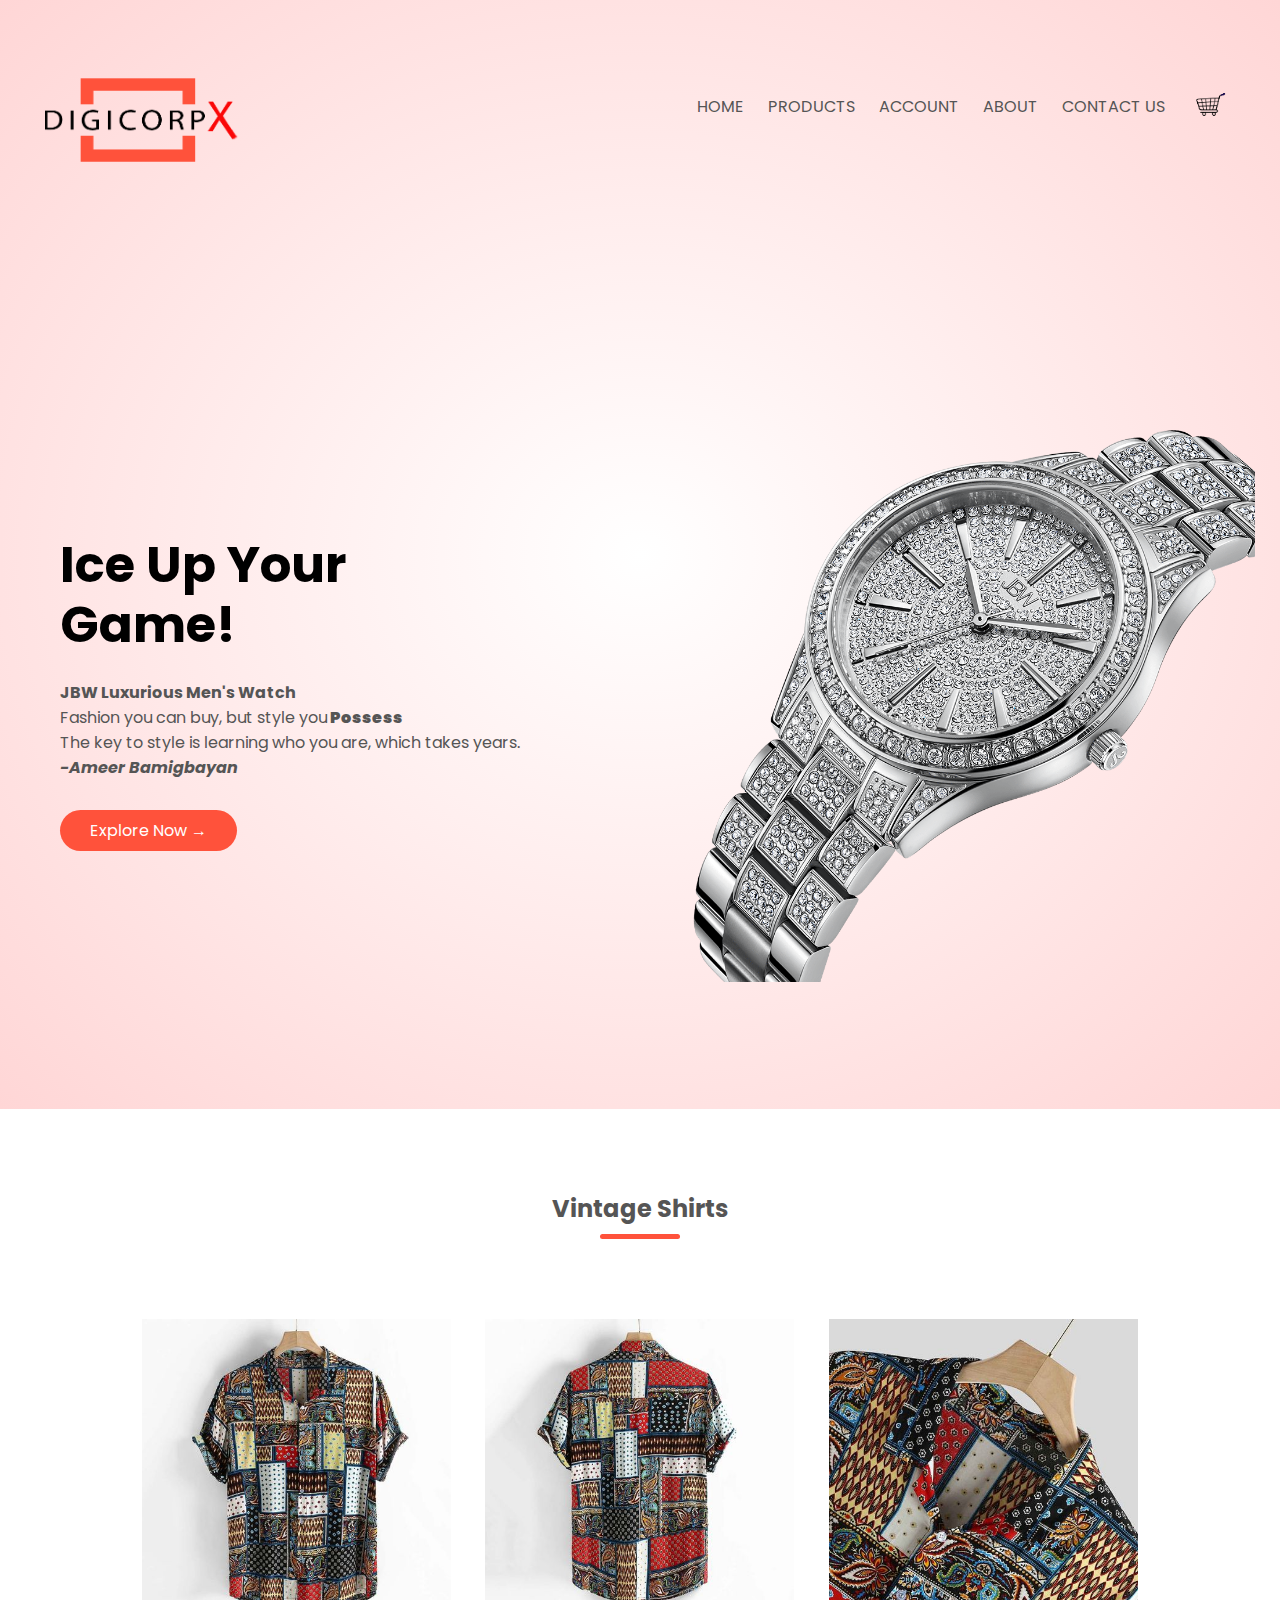
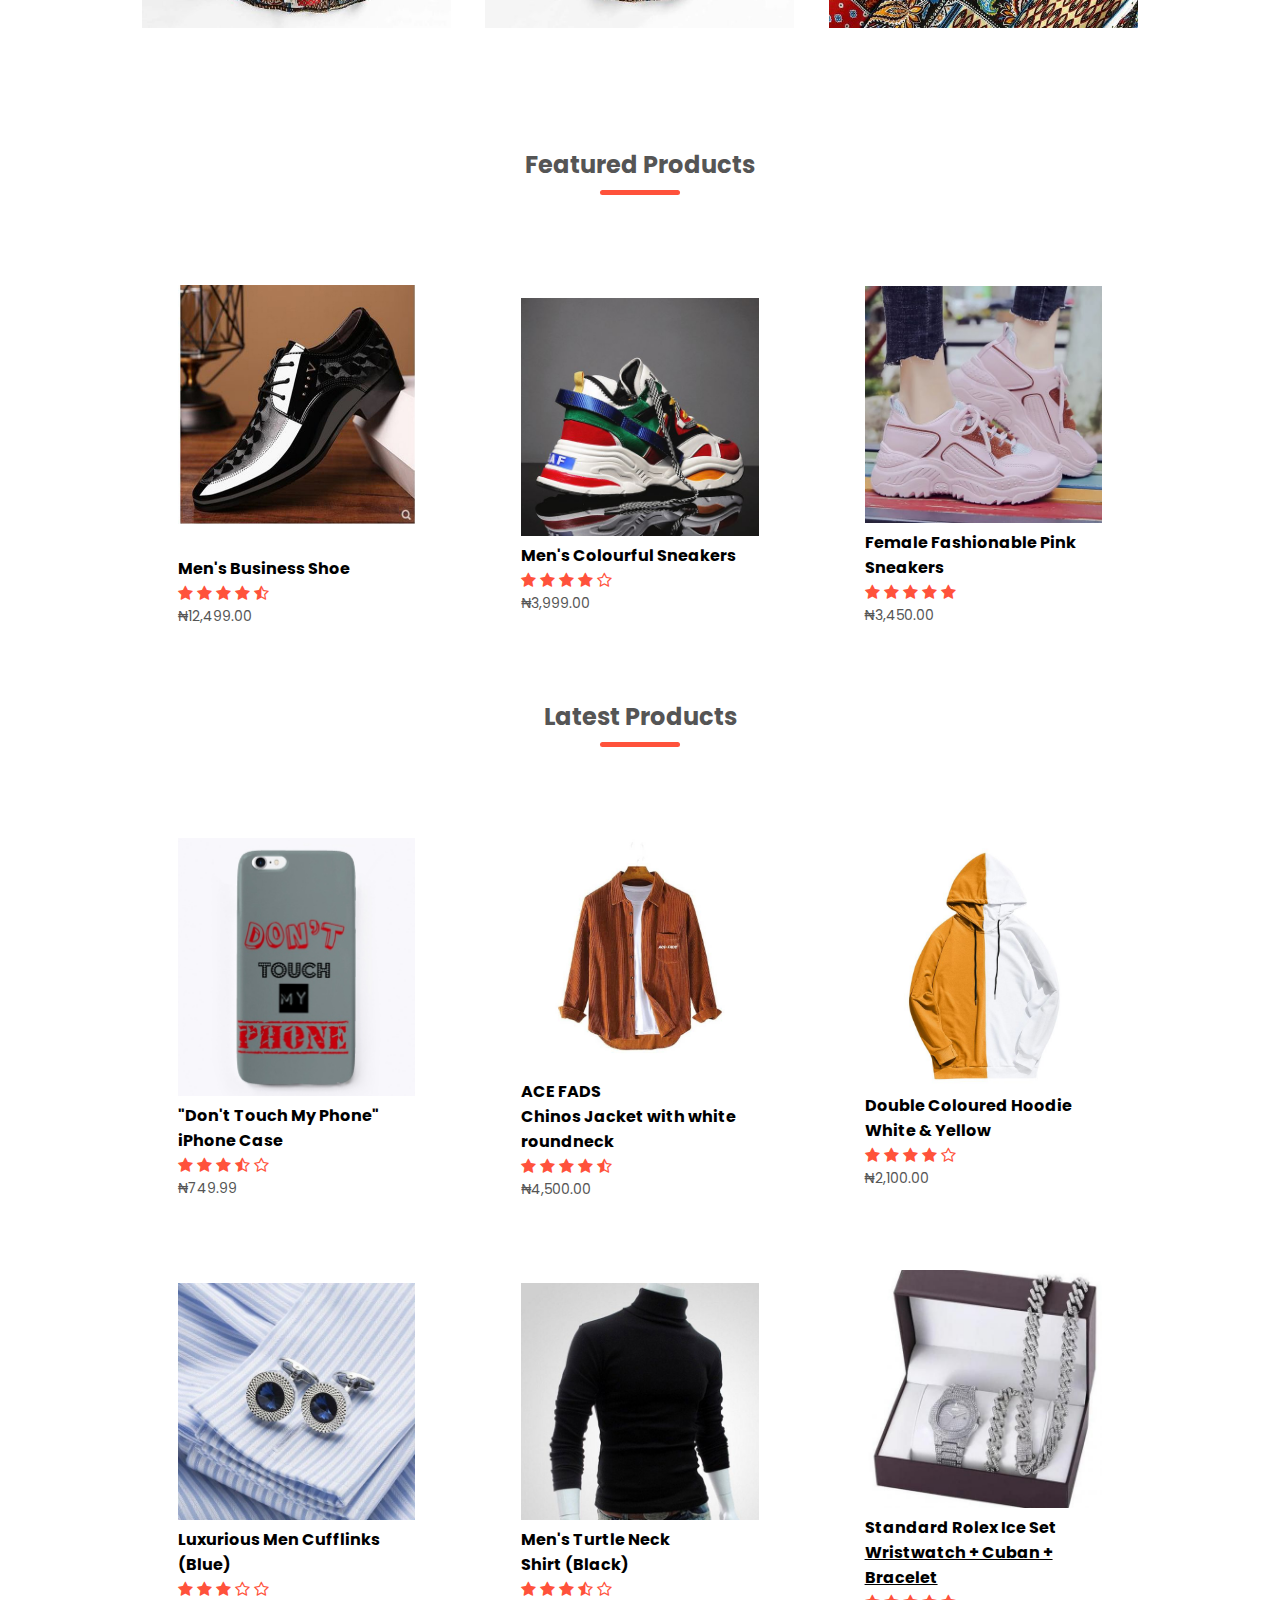
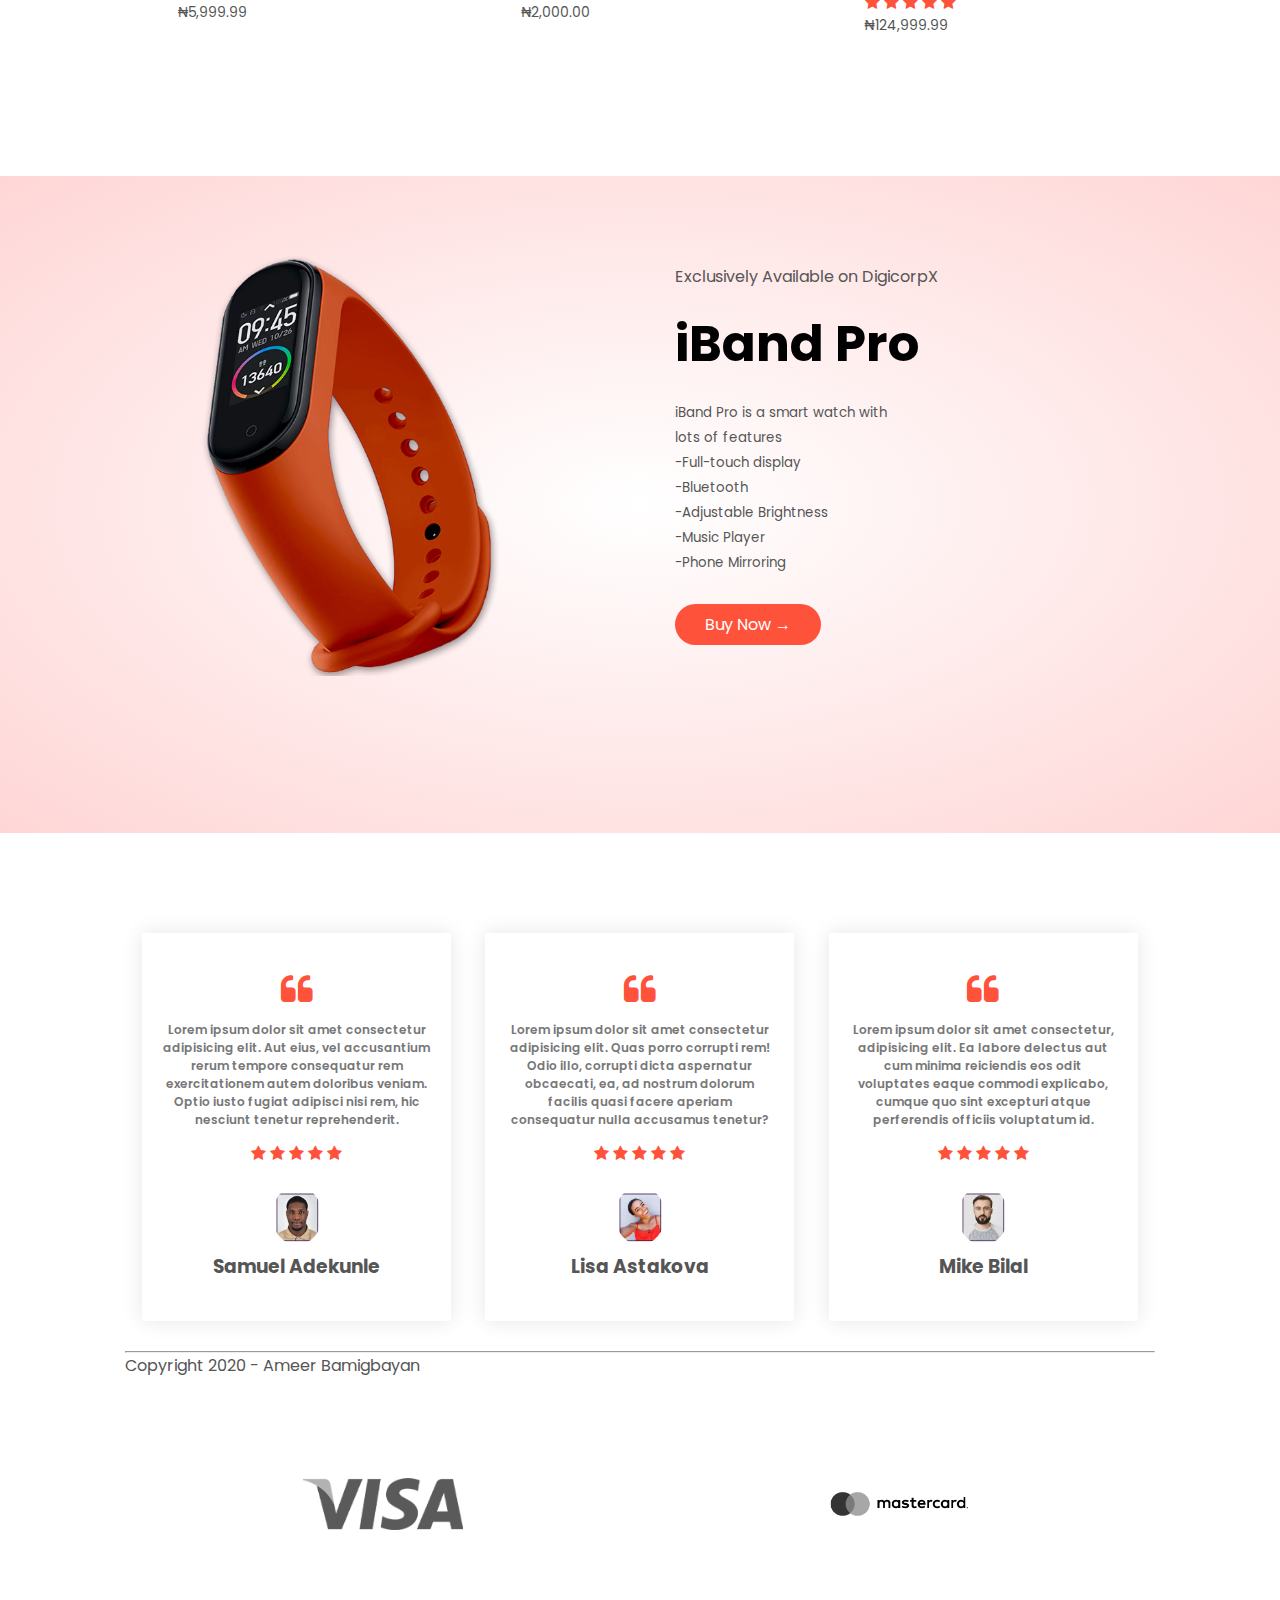
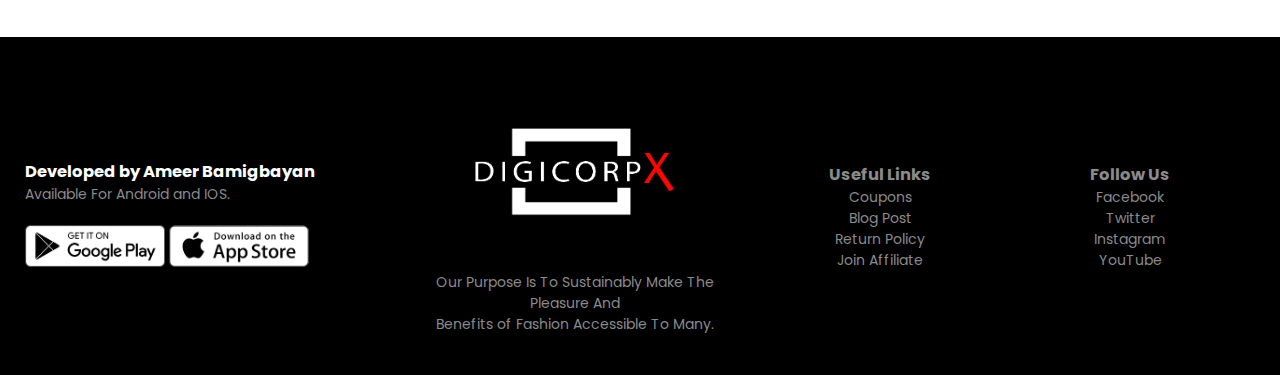
<file: E-commerce website - Digicorp X/index.html>
<!DOCTYPE html>
 <html>
     <head>
       <meta charset="UTF-8">
       <meta name="viewport" content="width=device-width, initial-scale=1.0">
      <title>Digicorp X | E-Commerce Website</title>
      <link rel="stylesheet" href="style.css">
      
      <link href="https://stackpath.bootstrapcdn.com/font-awesome/4.7.0/css/font-awesome.min.css" rel="stylesheet">
      <link rel="stylesheet" href="https://fonts.googleapis.com/css2?family=Poppins:wght@300;400;500;600;700&display=swap">

    </head>
      <body>
        <div class="header">
           <div class="container">
           <div class="navbar">   
              <div class="logo">
                 <img src="images/logo.png" width="45%">
                 </div>
                   <nav>
                    <ul id="menuitems">
                      <li><a href="index.html"> HOME</a></li>
                      <li><a href="products.html">PRODUCTS</a></li>
                      <li><a href="products.html"> ACCOUNT</a></li>
                      <li><a href="products.html"> ABOUT</a></li>
                      <li><a href="https://ameerbamigbayan.com.ng/"> CONTACT US</a></li>
                 </ul>
                   </nav>
                     <img src="images/cart.png" width="50px" height="50px">
                     <img src="images/menu.png" width="20px" height="20px" class="menu-icon" onclick="menutoggle()">
           </div>
           
            <div class="row">
               <div class="col-2">
                 <h1>Ice Up Your<br>Game!</h1>
                  <p><b>JBW Luxurious Men's Watch</b><br> Fashion you can buy, but style you<b><b> Possess</b></b><br>The key to style is learning who you are, which takes years.<br><b><i>-Ameer Bamigbayan</i></b></p>
              <a href="" class="btn">Explore Now &#8594;</a>
                </div>
               <div class="col-2">
                  <img src="images/ice-watch.png" width="%">
               </div>
            </div>
          </div>
        </div>
     
        <!--------featured categories-------->
           <div class="categories">
              <div class="small-container">
                <h2 class="title">Vintage Shirts</h2>
              <div class="row">
                  <div class="col-3">
                         <img src="images/vintage-shirt-front.jpg">
                  </div>
                  <div class="col-3">
                        <img src="images/vintage-shirt-back.jpg">
                  </div>
                  <div class="col-3">
                        <img src="images/vintage-shirt-zoom.jpg">
                  </div>
               </div>
              </div>
           </div>
  
       <!--------featured products-------->
         <div class="small-container"> 
            <h2 class="title">Featured Products</h2>
               <div class="row">
                <div class="col-4">
                   <img src="images/business-shoe-side.jpg">
                     <h4>Men's Business Shoe</h4>
                     <div class="rating">
                         <i class="fa fa-star"></i>
                         <i class="fa fa-star"></i>
                         <i class="fa fa-star"></i>
                         <i class="fa fa-star"></i>
                         <i class="fa fa-star-half-o"></i>
                     </div>
                        <p>₦12,499.00</p>
                </div><div class="col-4">
                  <img src="images/men-shoe-1.jpg">
                    <h4>Men's Colourful Sneakers</h4>
                    <div class="rating">
                        <i class="fa fa-star"></i>
                        <i class="fa fa-star"></i>
                        <i class="fa fa-star"></i>
                        <i class="fa fa-star"></i>
                        <i class="fa fa-star-o"></i>
                    </div>
                       <p>₦3,999.00</p>
               </div>
            
             <div class="col-4">
              <img src="images/pink-shoe-worn.jpg">
                <h4>Female Fashionable Pink Sneakers</h4>
                <div class="rating">
                    <i class="fa fa-star"></i>
                    <i class="fa fa-star"></i>
                    <i class="fa fa-star"></i>
                    <i class="fa fa-star"></i>
                    <i class="fa fa-star"></i>
                </div>
                   <p>₦3,450.00</p>
           </div>
               </div>
               <h2 class="title">Latest Products</h2>
               <div class="row">
                <div class="col-4">
                   <img src="images/560.jpg">
                     <h4>"Don't Touch My Phone" iPhone Case</h4>
                     <div class="rating">
                         <i class="fa fa-star"></i>
                         <i class="fa fa-star"></i>
                         <i class="fa fa-star"></i>
                         <i class="fa fa-star-half-o"></i>
                         <i class="fa fa-star-o"></i>
                     </div>
                        <p>₦749.99</p>
                </div><div class="col-4">
                  <img src="images/ace-fads-jacket.jpg">
                    <h4>ACE FADS<br>Chinos Jacket with white roundneck</h4>
                    <div class="rating">
                        <i class="fa fa-star"></i>
                        <i class="fa fa-star"></i>
                        <i class="fa fa-star"></i>
                        <i class="fa fa-star"></i>
                        <i class="fa fa-star-half-o"></i>
                    </div>
                       <p>₦4,500.00</p>
               </div>
            
             <div class="col-4">
              <img src="images/hoodie-front.jpg">
                <h4>Double Coloured Hoodie<br>White & Yellow</h4>
                <div class="rating">
                    <i class="fa fa-star"></i>
                    <i class="fa fa-star"></i>
                    <i class="fa fa-star"></i>
                    <i class="fa fa-star"></i>
                    <i class="fa fa-star-o"></i>
                </div>
                   <p>₦2,100.00</p>
           </div>
               </div> <div class="row">
                <div class="col-4">
                   <img src="images/cufflinks-2.jpg">
                     <h4>Luxurious Men Cufflinks<br>(Blue)</h4>
                     <div class="rating">
                         <i class="fa fa-star"></i>
                         <i class="fa fa-star"></i>
                         <i class="fa fa-star"></i>
                         <i class="fa fa-star-o"></i>
                         <i class="fa fa-star-o"></i>
                     </div>
                        <p>₦5,999.99</p>
                </div><div class="col-4">
                  <img src="images/turtle-neck-black.jpg">
                    <h4>Men's Turtle Neck<br>Shirt (Black)</h4>
                    <div class="rating">
                        <i class="fa fa-star"></i>
                        <i class="fa fa-star"></i>
                        <i class="fa fa-star"></i>
                        <i class="fa fa-star-half-o"></i>
                        <i class="fa fa-star-o"></i>
                    </div>
                       <p>₦2,000.00</p>
               </div>
            
             <div class="col-4">
              <img src="images/ice-set-2.jpg">
                <h4>Standard Rolex Ice Set<br><u>Wristwatch + Cuban + Bracelet</u></h4>
                <div class="rating">
                    <i class="fa fa-star"></i>
                    <i class="fa fa-star"></i>
                    <i class="fa fa-star"></i>
                    <i class="fa fa-star"></i>
                    <i class="fa fa-star"></i>
                </div>
                   <p>₦124,999.99</p>
           </div>
               </div>
         </div>
  <!-------- offer -------->
       <div class="offer">
         <div class="small-container">
           <div class="row">
             <div class="col-2">
                 <img src="images/exclusive.png"  class="offer-img">
             </div>
             <div class="col-2">
                 <p>Exclusively Available on DigicorpX</p>
                  <h1>iBand Pro</h1>
                   <small>iBand Pro is a smart watch with<br>lots of features<br>-Full-touch display<br>-Bluetooth<br>-Adjustable Brightness<br>-Music Player<br>-Phone Mirroring<br></small>
                   <a href=""class="btn">Buy Now &#8594;</a>
           </div>
         </div>
       </div></div>
  
       <!--------testimonial-------->
         <div class="testimonial">
           <div class="small-container">
             <div class="row">
                <div class="col-3">
                  <i class="fa fa-quote-left"></i>
                    <p>Lorem ipsum dolor sit amet consectetur adipisicing elit. Aut eius, vel accusantium rerum tempore consequatur rem exercitationem autem doloribus veniam. Optio iusto fugiat adipisci nisi rem, hic nesciunt tenetur reprehenderit.
                    </p>
                    <div class="rating">
                      <i class="fa fa-star"></i>
                      <i class="fa fa-star"></i>
                      <i class="fa fa-star"></i>
                      <i class="fa fa-star"></i>
                      <i class="fa fa-star"></i>
                  </div>
                   <img src="images/BMAN.png">
                   <h3>Samuel Adekunle</h3>
                </div>
                <div class="col-3">
                  <i class="fa fa-quote-left"></i>
                    <p>Lorem ipsum dolor sit amet consectetur adipisicing elit. Quas porro corrupti rem! Odio illo, corrupti dicta aspernatur obcaecati, ea, ad nostrum dolorum facilis quasi facere aperiam consequatur nulla accusamus tenetur?</p>
                    </p>
                    <div class="rating">
                      <i class="fa fa-star"></i>
                      <i class="fa fa-star"></i>
                      <i class="fa fa-star"></i>
                      <i class="fa fa-star"></i>
                      <i class="fa fa-star"></i>
                  </div>
                   <img src="images/BWOMAN.png">
                   <h3>Lisa Astakova</h3>
                </div>
                <div class="col-3">
                  <i class="fa fa-quote-left"></i>
                    <p>Lorem ipsum dolor sit amet consectetur, adipisicing elit. Ea labore delectus aut cum minima reiciendis eos odit voluptates eaque commodi explicabo, cumque quo sint excepturi atque perferendis officiis voluptatum id.
                    </p>
                    <div class="rating">
                      <i class="fa fa-star"></i>
                      <i class="fa fa-star"></i>
                      <i class="fa fa-star"></i>
                      <i class="fa fa-star"></i>
                      <i class="fa fa-star"></i>
                  </div>
                   <img src="images/WMAN.png">
                   <h3>Mike Bilal</h3>
                </div>


             </div>

               <hr>
                 <a href="https://ameerbamigbayan.com.ng/">Copyright 2020 - Ameer Bamigbayan</a>

           </div>

         </div>

  <!------- brands ------->
        <div class="brands">
         <div class="small-container">
             <div class="row">
                <div class="col-5">
                   <img src="images/visa.png">
                </div>
                <div class="col-5">
                  <img src="images/mastercard.png">
               </div>
             </div>
         </div>

        </div>
  
  <!------- footer ------->  
       <div class="footer">
        <div class="container">
        <div class="row">
             <div class="footer-col-1">
                <h3>  <a href="https://ameerbamigbayan.com.ng/">Developed by Ameer Bamigbayan</a></h3>
                  <p> Available For Android and IOS.</p>
                       <div class="app-logo">
                         <img src="images/play-store.png">
                         <img src="images/app-store.png">
                       </div>
             </div>
                <div class="footer-col-2">
                   <img src="images/logo2.png">
                      <p>
                        Our Purpose Is To Sustainably Make The <br>Pleasure And<br> Benefits of Fashion Accessible To Many.</p>

                </div>
                  <div class="footer-col-3">
                       <h3>Useful Links</h3>
                       <ul>
                           <li>Coupons</li>
                           <li>Blog Post</li>
                           <li>Return Policy</li>
                           <li>Join Affiliate</li>
                       </ul>
                  </div><div class="footer-col-4">
                    <h3>Follow Us</h3>
                    <ul>
                        <li>Facebook</li>
                        <li>Twitter</li>
                        <li>Instagram</li>
                        <li>YouTube</li>
                    </ul>
               </div>
        </div>
      </div>
       </div>

     <!--------js for toggle menu -------->  
        <script>
             var menuitems = document.getElementById("menuitems");

             menuitems.style.maxHeight = "0px";

             function menutoggle(){
                 if(menuitems.style.maxHeight == "0px")
                  {
                     menuitems.style.maxHeight = "200px"
                  }
              else
                  {
                     menuitems.style.maxHeight = "0px"
                  }
             }
        </script>

      </body>
 </html>
</file>
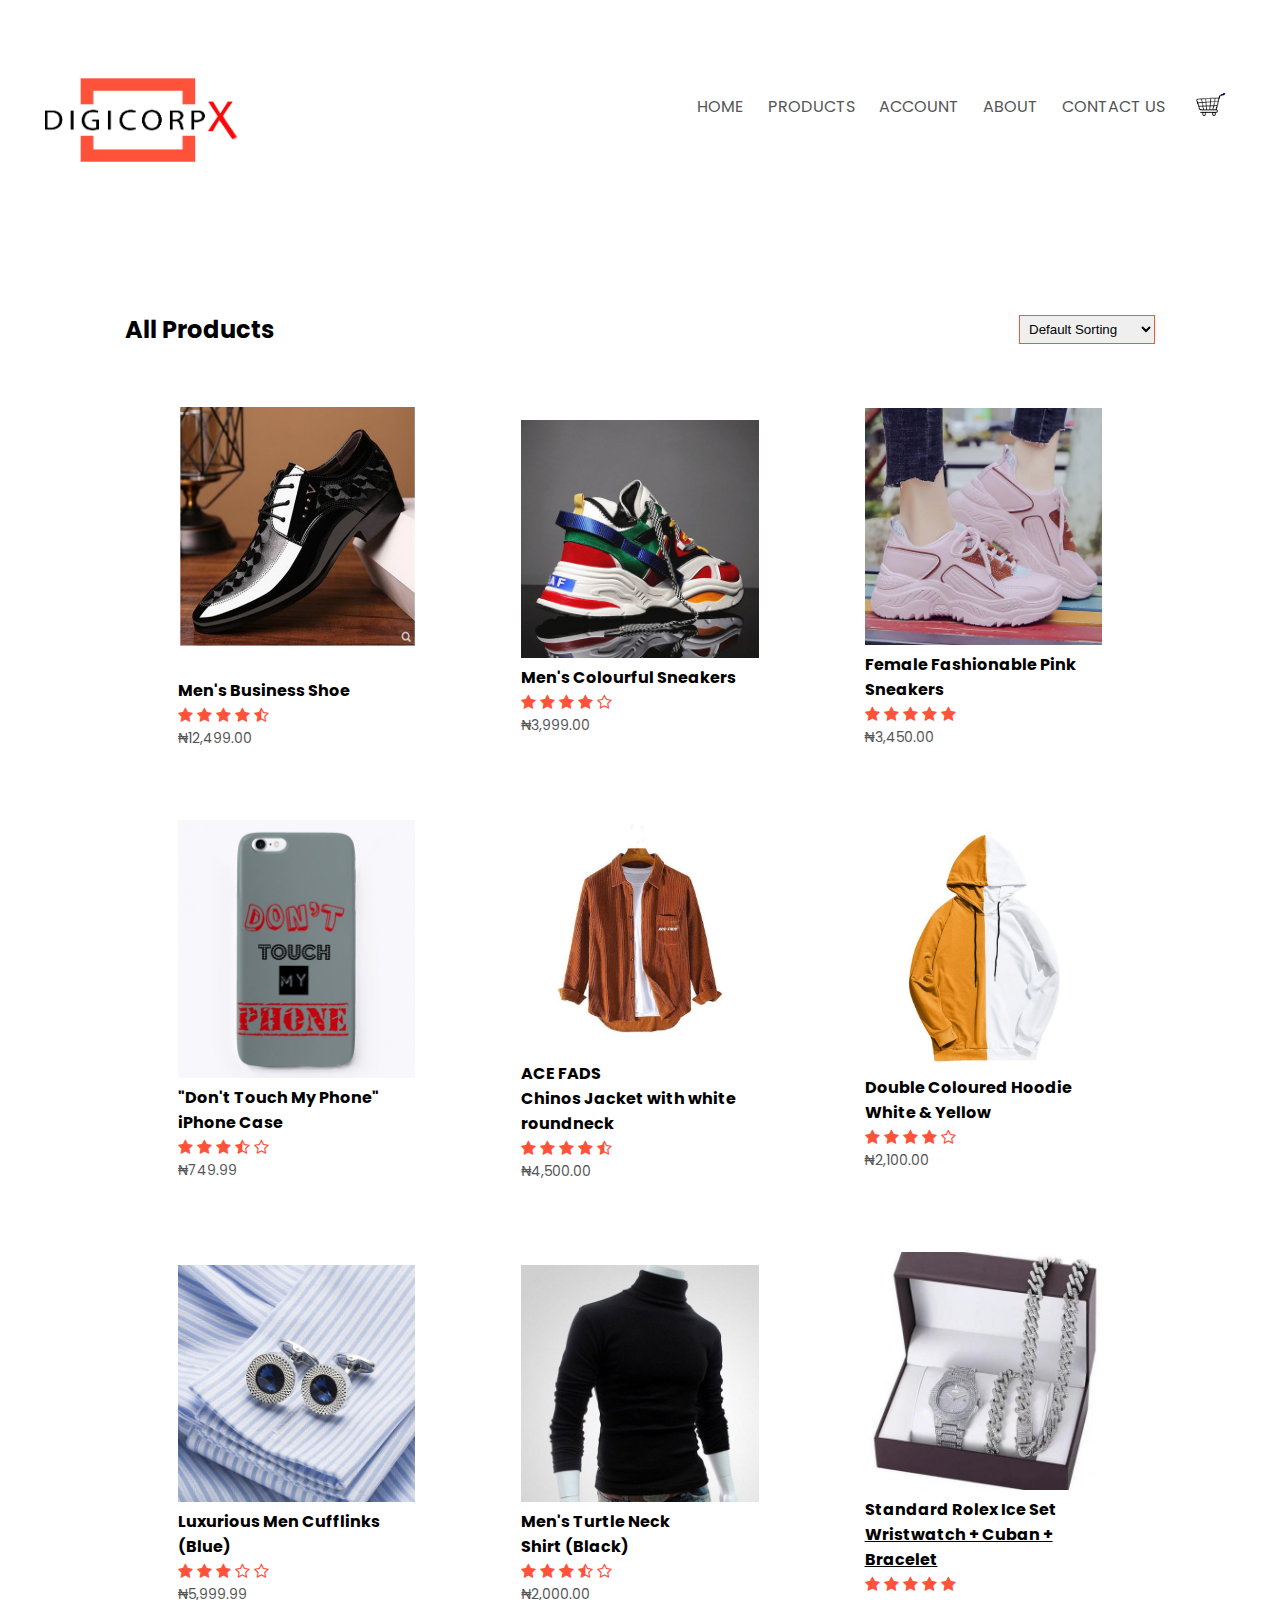
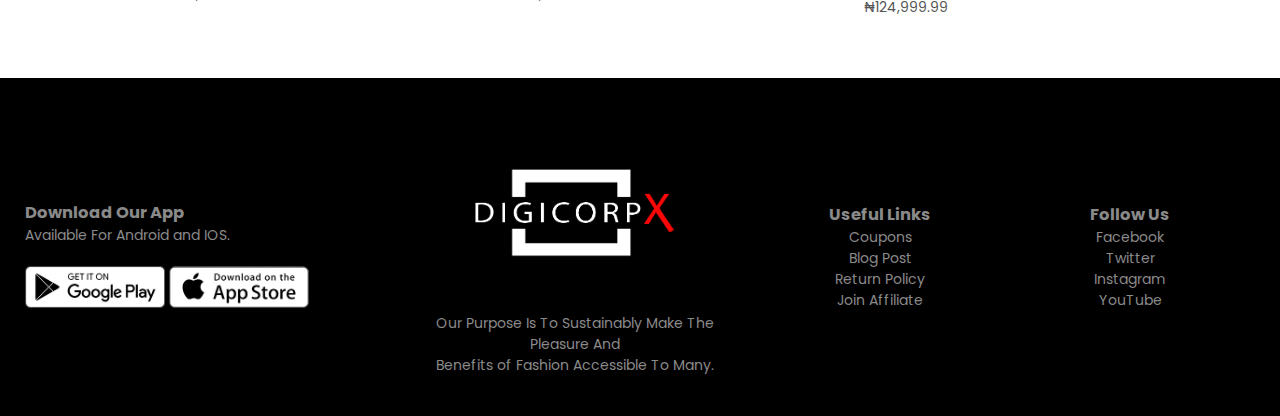
<file: E-commerce website - Digicorp X/productdetails.html>
<!DOCTYPE html>
 <html>
     <head>
       <meta charset="UTF-8">
       <meta name="viewport" content="width=device-width, initial-scale=1.0">
      <title>All Products - Digicorp X | E-Commerce Website</title>
      <link rel="stylesheet" href="style.css">
      
      <link href="https://stackpath.bootstrapcdn.com/font-awesome/4.7.0/css/font-awesome.min.css" rel="stylesheet">
      <link rel="stylesheet" href="https://fonts.googleapis.com/css2?family=Poppins:wght@300;400;500;600;700&display=swap">

    </head>
      <body>
        
         

           <div class="container">
           <div class="navbar">   
              <div class="logo">
                 <img src="images/logo.png" width="45%">
                 </div>
                   <nav>
                    <ul id="menuitems">
                      <li><a href="index.html"> HOME</a></li>
                      <li><a href="products.html">PRODUCTS</a></li>
                      <li><a href="#"> ACCOUNT</a></li>
                      <li><a href="#"> ABOUT</a></li>
                      <li><a href="#"> CONTACT US</a></li>
                 </ul>
                   </nav>
                     <img src="images/cart.png" width="50px" height="50px">
                     <img src="images/menu.png" width="20px" height="20px" class="menu-icon" onclick="menutoggle()">
           </div>
           
        
          </div>
 
       
         <div class="small-container"> 
            <div class="row row-2 ">
             
                 <h2>All Products  </h2>
                 <select>
                    <option>Default Sorting</option>
                    <option>Sort by price</option>
                    <option>Sort by popularity</option>
                    <option>sort by rating</option>
                    <option>Sort by sale</option>

                    
                 </select>
            </div>
   




               <div class="row">
                <div class="col-4">
                   <img src="images/business-shoe-side.jpg">
                     <h4>Men's Business Shoe</h4>
                     <div class="rating">
                         <i class="fa fa-star"></i>
                         <i class="fa fa-star"></i>
                         <i class="fa fa-star"></i>
                         <i class="fa fa-star"></i>
                         <i class="fa fa-star-half-o"></i>
                     </div>
                        <p>₦12,499.00</p>
                </div><div class="col-4">
                  <img src="images/men-shoe-1.jpg">
                    <h4>Men's Colourful Sneakers</h4>
                    <div class="rating">
                        <i class="fa fa-star"></i>
                        <i class="fa fa-star"></i>
                        <i class="fa fa-star"></i>
                        <i class="fa fa-star"></i>
                        <i class="fa fa-star-o"></i>
                    </div>
                       <p>₦3,999.00</p>
               </div>
            
             <div class="col-4">
              <img src="images/pink-shoe-worn.jpg">
                <h4>Female Fashionable Pink Sneakers</h4>
                <div class="rating">
                    <i class="fa fa-star"></i>
                    <i class="fa fa-star"></i>
                    <i class="fa fa-star"></i>
                    <i class="fa fa-star"></i>
                    <i class="fa fa-star"></i>
                </div>
                   <p>₦3,450.00</p>
           </div>
               </div>
               <div class="row">
                  <div class="col-4">
                     <img src="images/560.jpg">
                       <h4>"Don't Touch My Phone" iPhone Case</h4>
                       <div class="rating">
                           <i class="fa fa-star"></i>
                           <i class="fa fa-star"></i>
                           <i class="fa fa-star"></i>
                           <i class="fa fa-star-half-o"></i>
                           <i class="fa fa-star-o"></i>
                       </div>
                          <p>₦749.99</p>
                  </div><div class="col-4">
                    <img src="images/ace-fads-jacket.jpg">
                      <h4>ACE FADS<br>Chinos Jacket with white roundneck</h4>
                      <div class="rating">
                          <i class="fa fa-star"></i>
                          <i class="fa fa-star"></i>
                          <i class="fa fa-star"></i>
                          <i class="fa fa-star"></i>
                          <i class="fa fa-star-half-o"></i>
                      </div>
                         <p>₦4,500.00</p>
                 </div>
              
               <div class="col-4">
                <img src="images/hoodie-front.jpg">
                  <h4>Double Coloured Hoodie<br>White & Yellow</h4>
                  <div class="rating">
                      <i class="fa fa-star"></i>
                      <i class="fa fa-star"></i>
                      <i class="fa fa-star"></i>
                      <i class="fa fa-star"></i>
                      <i class="fa fa-star-o"></i>
                  </div>
                     <p>₦2,100.00</p>
             </div>
                 </div> <div class="row">
                  <div class="col-4">
                     <img src="images/cufflinks-2.jpg">
                       <h4>Luxurious Men Cufflinks<br>(Blue)</h4>
                       <div class="rating">
                           <i class="fa fa-star"></i>
                           <i class="fa fa-star"></i>
                           <i class="fa fa-star"></i>
                           <i class="fa fa-star-o"></i>
                           <i class="fa fa-star-o"></i>
                       </div>
                          <p>₦5,999.99</p>
                  </div><div class="col-4">
                    <img src="images/turtle-neck-black.jpg">
                      <h4>Men's Turtle Neck<br>Shirt (Black)</h4>
                      <div class="rating">
                          <i class="fa fa-star"></i>
                          <i class="fa fa-star"></i>
                          <i class="fa fa-star"></i>
                          <i class="fa fa-star-half-o"></i>
                          <i class="fa fa-star-o"></i>
                      </div>
                         <p>₦2,000.00</p>
                 </div>
              
               <div class="col-4">
                <img src="images/ice-set-2.jpg">
                  <h4>Standard Rolex Ice Set<br><u>Wristwatch + Cuban + Bracelet</u></h4>
                  <div class="rating">
                      <i class="fa fa-star"></i>
                      <i class="fa fa-star"></i>
                      <i class="fa fa-star"></i>
                      <i class="fa fa-star"></i>
                      <i class="fa fa-star"></i>
                  </div>
                     <p>₦124,999.99</p>
             </div>
                 </div>

    
         </div>
  
  
      

  
  <!------- footer ------->  
       <div class="footer">
        <div class="container">
        <div class="row">
             <div class="footer-col-1">
                <h3>Download Our App</h3>
                  <p> Available For Android and IOS.</p>
                       <div class="app-logo">
                         <img src="images/play-store.png">
                         <img src="images/app-store.png">
                       </div>
             </div>
                <div class="footer-col-2">
                   <img src="images/logo2.png">
                      <p>
                        Our Purpose Is To Sustainably Make The <br>Pleasure And<br> Benefits of Fashion Accessible To Many.</p>

                </div>
                  <div class="footer-col-3">
                       <h3>Useful Links</h3>
                       <ul>
                           <li>Coupons</li>
                           <li>Blog Post</li>
                           <li>Return Policy</li>
                           <li>Join Affiliate</li>
                       </ul>
                  </div><div class="footer-col-4">
                    <h3>Follow Us</h3>
                    <ul>
                        <li>Facebook</li>
                        <li>Twitter</li>
                        <li>Instagram</li>
                        <li>YouTube</li>
                    </ul>
               </div>
        </div>
      </div>
       </div>
          
  
 

     <!--------js for toggle menu -------->  
        <script>
             var menuitems = document.getElementById("menuitems");

             menuitems.style.maxHeight = "0px";

             function menutoggle(){
                 if(menuitems.style.maxHeight == "0px")
                  {
                     menuitems.style.maxHeight = "200px"
                  }
              else
                  {
                     menuitems.style.maxHeight = "0px"
                  }
             }
        </script>

      </body>
 </html>
</file>
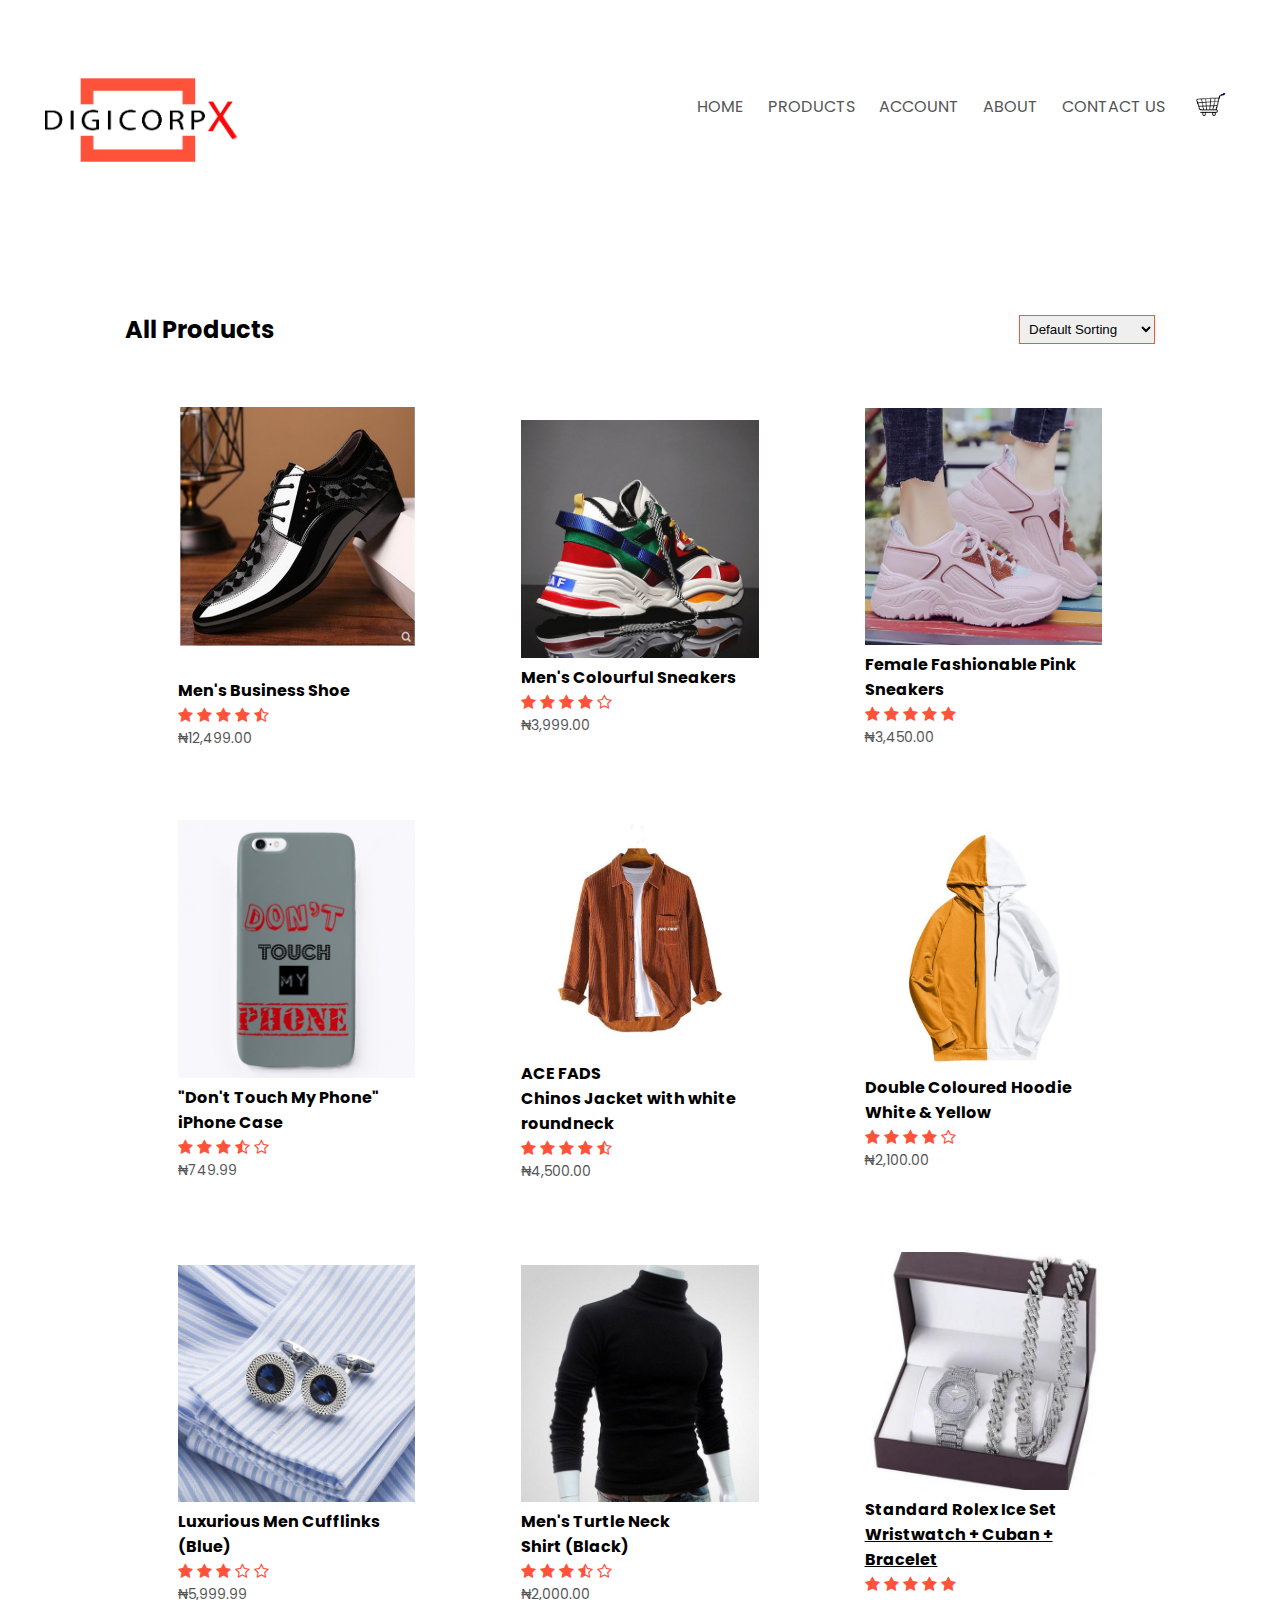
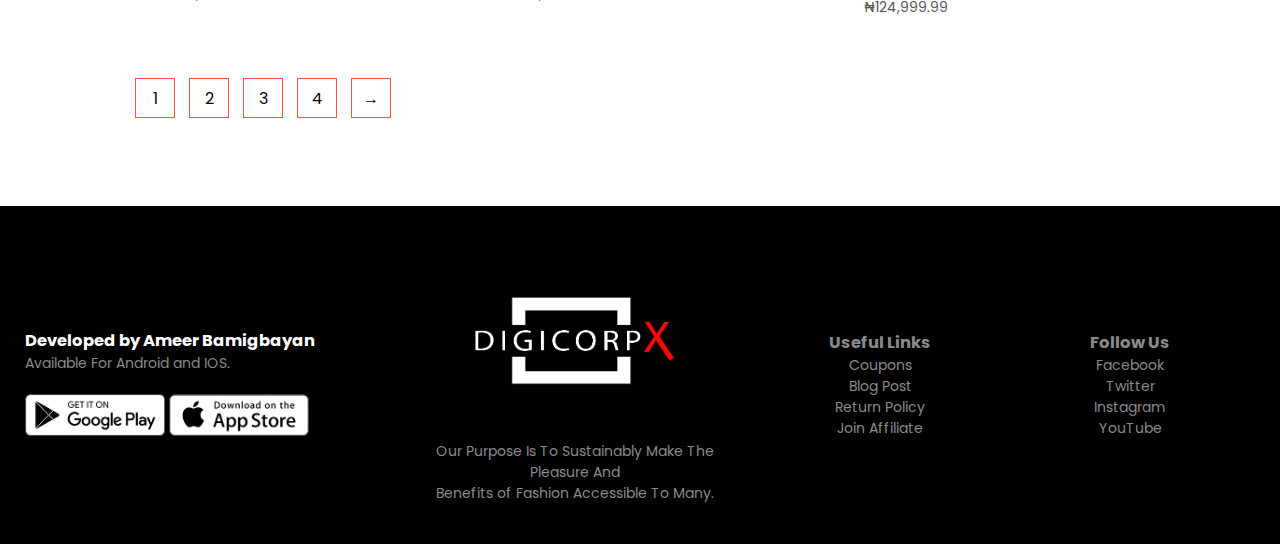
<file: E-commerce website - Digicorp X/products.html>
<!DOCTYPE html>
 <html>
     <head>
       <meta charset="UTF-8">
       <meta name="viewport" content="width=device-width, initial-scale=1.0">
      <title>All Products - Digicorp X | E-Commerce Website</title>
      <link rel="stylesheet" href="style.css">
      
      <link href="https://stackpath.bootstrapcdn.com/font-awesome/4.7.0/css/font-awesome.min.css" rel="stylesheet">
      <link rel="stylesheet" href="https://fonts.googleapis.com/css2?family=Poppins:wght@300;400;500;600;700&display=swap">

    </head>
      <body>
        
      


    
           <div class="container">
           <div class="navbar">   
              <div class="logo">
                 <img src="images/logo.png" width="45%">
                 </div>
                   <nav>
                    <ul id="menuitems">
                      <li><a href="index.html"> HOME</a></li>
                      <li><a href="products.html">PRODUCTS</a></li>
                      <li><a href="products.html"> ACCOUNT</a></li>
                      <li><a href="products.html"> ABOUT</a></li>
                      <li><a href="https://ameerbamigbayan.com.ng/"> CONTACT US</a></li>
                 </ul>
                   </nav>
                     <img src="images/cart.png" width="50px" height="50px">
                     <img src="images/menu.png" width="20px" height="20px" class="menu-icon" onclick="menutoggle()">
           </div>
           
        
          </div>
 
       
         <div class="small-container"> 
            <div class="row row-2 ">
             
                 <h2>All Products  </h2>
                 <select>
                    <option>Default Sorting</option>
                    <option>Sort by price</option>
                    <option>Sort by popularity</option>
                    <option>sort by rating</option>
                    <option>Sort by sale</option>

                    
                 </select>
            </div>
   




               <div class="row">
                <div class="col-4">
                   <img src="images/business-shoe-side.jpg">
                     <h4>Men's Business Shoe</h4>
                     <div class="rating">
                         <i class="fa fa-star"></i>
                         <i class="fa fa-star"></i>
                         <i class="fa fa-star"></i>
                         <i class="fa fa-star"></i>
                         <i class="fa fa-star-half-o"></i>
                     </div>
                        <p>₦12,499.00</p>
                </div><div class="col-4">
                  <img src="images/men-shoe-1.jpg">
                    <h4>Men's Colourful Sneakers</h4>
                    <div class="rating">
                        <i class="fa fa-star"></i>
                        <i class="fa fa-star"></i>
                        <i class="fa fa-star"></i>
                        <i class="fa fa-star"></i>
                        <i class="fa fa-star-o"></i>
                    </div>
                       <p>₦3,999.00</p>
               </div>
            
             <div class="col-4">
              <img src="images/pink-shoe-worn.jpg">
                <h4>Female Fashionable Pink Sneakers</h4>
                <div class="rating">
                    <i class="fa fa-star"></i>
                    <i class="fa fa-star"></i>
                    <i class="fa fa-star"></i>
                    <i class="fa fa-star"></i>
                    <i class="fa fa-star"></i>
                </div>
                   <p>₦3,450.00</p>
           </div>
               </div>
               <div class="row">
                  <div class="col-4">
                     <img src="images/560.jpg">
                       <h4>"Don't Touch My Phone" iPhone Case</h4>
                       <div class="rating">
                           <i class="fa fa-star"></i>
                           <i class="fa fa-star"></i>
                           <i class="fa fa-star"></i>
                           <i class="fa fa-star-half-o"></i>
                           <i class="fa fa-star-o"></i>
                       </div>
                          <p>₦749.99</p>
                  </div><div class="col-4">
                    <img src="images/ace-fads-jacket.jpg">
                      <h4>ACE FADS<br>Chinos Jacket with white roundneck</h4>
                      <div class="rating">
                          <i class="fa fa-star"></i>
                          <i class="fa fa-star"></i>
                          <i class="fa fa-star"></i>
                          <i class="fa fa-star"></i>
                          <i class="fa fa-star-half-o"></i>
                      </div>
                         <p>₦4,500.00</p>
                 </div>
              
               <div class="col-4">
                <img src="images/hoodie-front.jpg">
                  <h4>Double Coloured Hoodie<br>White & Yellow</h4>
                  <div class="rating">
                      <i class="fa fa-star"></i>
                      <i class="fa fa-star"></i>
                      <i class="fa fa-star"></i>
                      <i class="fa fa-star"></i>
                      <i class="fa fa-star-o"></i>
                  </div>
                     <p>₦2,100.00</p>
             </div>
                 </div> <div class="row">
                  <div class="col-4">
                     <img src="images/cufflinks-2.jpg">
                       <h4>Luxurious Men Cufflinks<br>(Blue)</h4>
                       <div class="rating">
                           <i class="fa fa-star"></i>
                           <i class="fa fa-star"></i>
                           <i class="fa fa-star"></i>
                           <i class="fa fa-star-o"></i>
                           <i class="fa fa-star-o"></i>
                       </div>
                          <p>₦5,999.99</p>
                  </div><div class="col-4">
                    <img src="images/turtle-neck-black.jpg">
                      <h4>Men's Turtle Neck<br>Shirt (Black)</h4>
                      <div class="rating">
                          <i class="fa fa-star"></i>
                          <i class="fa fa-star"></i>
                          <i class="fa fa-star"></i>
                          <i class="fa fa-star-half-o"></i>
                          <i class="fa fa-star-o"></i>
                      </div>
                         <p>₦2,000.00</p>
                 </div>
              
               <div class="col-4">
                <img src="images/ice-set-2.jpg">
                  <h4>Standard Rolex Ice Set<br><u>Wristwatch + Cuban + Bracelet</u></h4>
                  <div class="rating">
                      <i class="fa fa-star"></i>
                      <i class="fa fa-star"></i>
                      <i class="fa fa-star"></i>
                      <i class="fa fa-star"></i>
                      <i class="fa fa-star"></i>
                  </div>
                     <p>₦124,999.99</p>
             </div>
                 </div>

                 <div class="page-btn">
                    <span>1</span>
                    <span>2</span>
                    <span>3</span>
                    <span>4</span>
                    <span>&#8594;</span>


                 </div>
         </div>
  
  
      

  
  <!------- footer ------->  
       <div class="footer">
        <div class="container">
        <div class="row">
             <div class="footer-col-1">
              <h3>  <a href="https://ameerbamigbayan.com.ng/">Developed by Ameer Bamigbayan</a></h3>
                  <p> Available For Android and IOS.</p>
                       <div class="app-logo">
                         <img src="images/play-store.png">
                         <img src="images/app-store.png">
                       </div>
             </div>
                <div class="footer-col-2">
                   <img src="images/logo2.png">
                      <p>
                        Our Purpose Is To Sustainably Make The <br>Pleasure And<br> Benefits of Fashion Accessible To Many.</p>

                </div>
                  <div class="footer-col-3">
                       <h3>Useful Links</h3>
                       <ul>
                           <li>Coupons</li>
                           <li>Blog Post</li>
                           <li>Return Policy</li>
                           <li>Join Affiliate</li>
                       </ul>
                  </div><div class="footer-col-4">
                    <h3>Follow Us</h3>
                    <ul>
                        <li>Facebook</li>
                        <li>Twitter</li>
                        <li>Instagram</li>
                        <li>YouTube</li>
                    </ul>
               </div>
        </div>
      </div>
       </div>
          
  
 

     <!--------js for toggle menu -------->  
        <script>
             var menuitems = document.getElementById("menuitems");

             menuitems.style.maxHeight = "0px";

             function menutoggle(){
                 if(menuitems.style.maxHeight == "0px")
                  {
                     menuitems.style.maxHeight = "200px"
                  }
              else
                  {
                     menuitems.style.maxHeight = "0px"
                  }
             }
        </script>

      </body>
 </html>
</file>
<file: E-commerce website - Digicorp X/style.css>
*{
    margin: 0;
    padding: 0;
    box-sizing: border-box;
}

body{
  font-family: 'Poppins', sans-serif;
}
    
.navbar{
  display: flex;
  align-items: center;
  padding: 20px;
}

nav{
  flex: 1;
  text-align: right;
}

nav ul{
  display: inline-block;
  list-style-type: none;
}

nav ul li{
    display: inline-block;
    margin-right: 20px;
}

a{
       text-decoration: none;
       color: #555;
       
}

p{
  color: #555;
}

.container{
   max-width: 1300px;
   margin: auto;
   padding-left: 25px;
   padding-right: 25px;
}

.row{
   display: flex;
   align-items: center;
   flex-wrap: wrap;
   justify-content: space-around;
}

.col-2{
   flex-basis: 50%;
   min-width: 300px;
   max-width: unset;
   margin: inherit;
   padding-left: 35px;
   padding-bottom: 70px;
  
}

.col-2 img{
   max-width: 100%;
   padding: 50px 0px;
   
}

.col-2 h1{
   font-size: 50px;
   line-height: 60px;
   margin: 25px 0;
}

  .btn{
    display: inline-block;
    background: #ff523b;
    color: #fff;
    padding: 8px 30px;
    margin:  30px 0;
    border-radius: 30px;
    transition: background 0.5s;
  }

  .btn:hover{
    background: #563434;
  }

.header{
  background: radial-gradient(#fff, #ffd6d6);
}

.header .row{
   margin-top: 70px;
}

.logo{
  max-width: 100%;
}

.categories{
     margin: 70px 0;
}

.col-3{
  flex-basis: 30%;
  min-width: 250px;
  margin-bottom: 30px;
}

.col-3 img{
   width: 100%;
}

.small-container{
   max-width: 1080px;
   margin: auto;
   padding-left: 25px;
   padding-right: 25px;
}

.col-4{
   flex-basis: 25%;
   padding: 10px;
   min-width: 200px;
   margin-bottom: 50px;
   transition: transform 0.5s;
}

.col-4 img{
      width: 100%;
}

.title{
   text-align: center;
   margin: 0 auto 80px;
   position: relative;
   line-height: 60px;
   color: #555;
}

.title::after{
    content: '';
    background: #ff523b;
    width: 80px;
    height: 5px;
    border-radius: 5px;
    position: absolute;
    bottom: 0;
    left: 50%;
    transform: translateX(-50%);
}

.h4{
   color: #555;
   font-weight: normal;
}
.col-4 p{
   font-size: 14px;
}

.rating .fa{
    color: #ff523b;
}

.col-4:hover{
    transform: translateY(-5px);
}
/*--------offer--------*/

.offer{
  background: radial-gradient(#fff, #ffd6d6);
  margin-top: 80px;
  padding: 30px 0;
}

.col-2 .offer-img{
 margin-left: -50px;

}

small{
  color: #555;
}

/*--------testimonial--------*/

.testimonial{
  padding-top: 100px;
}

.testimonial .col-3{
     text-align: center;
     padding: 40px 20px;
     box-shadow: 0 0 20px 0px rgba(0, 0, 0, 0.1);
     cursor: pointer;
     transition: tranform 0.5s;
}  

.testimonial .col-3 img{
       width: 50px;
       margin-top: 20px;
       border-radius: 50%;
}

.testimonial .col-3:hover{
   transform: translateY(-10px);
}

.fa.fa-quote-left{
    font-size: 34px;
    color: #ff523b;
}

.col-3 p{
    font-size: 12px;
    margin: 12px 0;
    color: #777777;
}

.testimonial .col-3{
    font-weight: 600;
    color: #555;
    font-size: 16px;
}

/*-------- brands --------*/

.brands{
   margin: 100px auto;
}

.col-5{
   width: 160px;
}

.col-5 img{
   width: 100%;
   cursor: pointer;
   filter: grayscale(100%);
}

.col-5 img:hover{
  filter: grayscale(0);
}

/*---------footer-------*/

.footer{
  background: #000000;
  color: #8a8a8a;
  font-size: 14px;
  padding: 60px 0 20px;
}

.footer p{
   color: #8a8a8a;
}
 
 .footer h3 a{
    color: #fff;
    margin-bottom: 20px;
 }

 .footer-col-1, .footer-col-2 ,.footer-col-3, .footer-col-4{
     min-width: 250px;
     margin-bottom: 20px;

 }

 .footer-col-1{
    flex-basis: 30%;
 }

 .footer-col-2{
   flex: 1;
   text-align: center;
 }
 
  .footer-col-2 img{
     width: 200px;
     margin-bottom: 20px;
  }

  .footer-col-3, .footer-col-4{
      flex-basis: 12%;
      text-align: center;
  }

ul{
   list-style-type: none;
}

  .app-logo{
       margin-top: 20px;
  }

  .app-logo img{
       width: 140px;
  }

  .footer hr{
     border: none;
     background: #b5b5b5;
     height: 1px;
     margin: 20px 0;
  }

    .copyright{
      text-align: center;
    }

  .menu-icon{
     margin-left: 20px;
     margin-left: 20px;
     display: none;
  }

  /*-------- media query for menu --------*/
     
     @media only screen and (max-width: 800px){
           nav ul{
             position: absolute;
             top: 70px;
             left: 0;
             background: #333;
             width: 100%;
             overflow: hidden;
             transition: max-height 2s;
           }
           
           nav ul li{
              display: block;
              margin-right: 50px;
              margin-top: 10px;
              margin-bottom: 10px;
           }

          nav ul li a{
            color: #fff;
          }

          .menu-icon{
            display: block;
            cursor: pointer;
          }
     }


     /*-----all products page--------*/

     .row-2{
         justify-content: space-between;
         margin: 100px auto 50px;
     }

     select{
         border: 1px solid #ff523b;
         padding: 5px;
     }
     select:focus{
        outline: none  ;
     }

     .page-btn{
        margin: 0 auto 88px;
     }

     .page-btn span{
        display: inline-block;
        border: 1px solid #ff523b;
        margin-left: 10px;
        width: 40px;
        height: 40px;
        text-align: center;
        line-height: 40px;
        cursor: pointer;
     }

     .page-btn span:hover{
        background: #ff523b;
        color: #fff;
     }



     /*--------media query for less than 600 screen size--------*/
     @media only screen and (max-width: 600px){
        .row{
           text-align: center;
        }
         .col-2, .col-3, .col-4{
            flex-basis: 100%;
         }
     }


         /*----------Downdown-------*/
         .roW{
            display: 56px;
            right: 48px;
            line-height: 0cm;
            cursor: pointer;
            background-color: #b5b5b5;
            

         }
</file>
